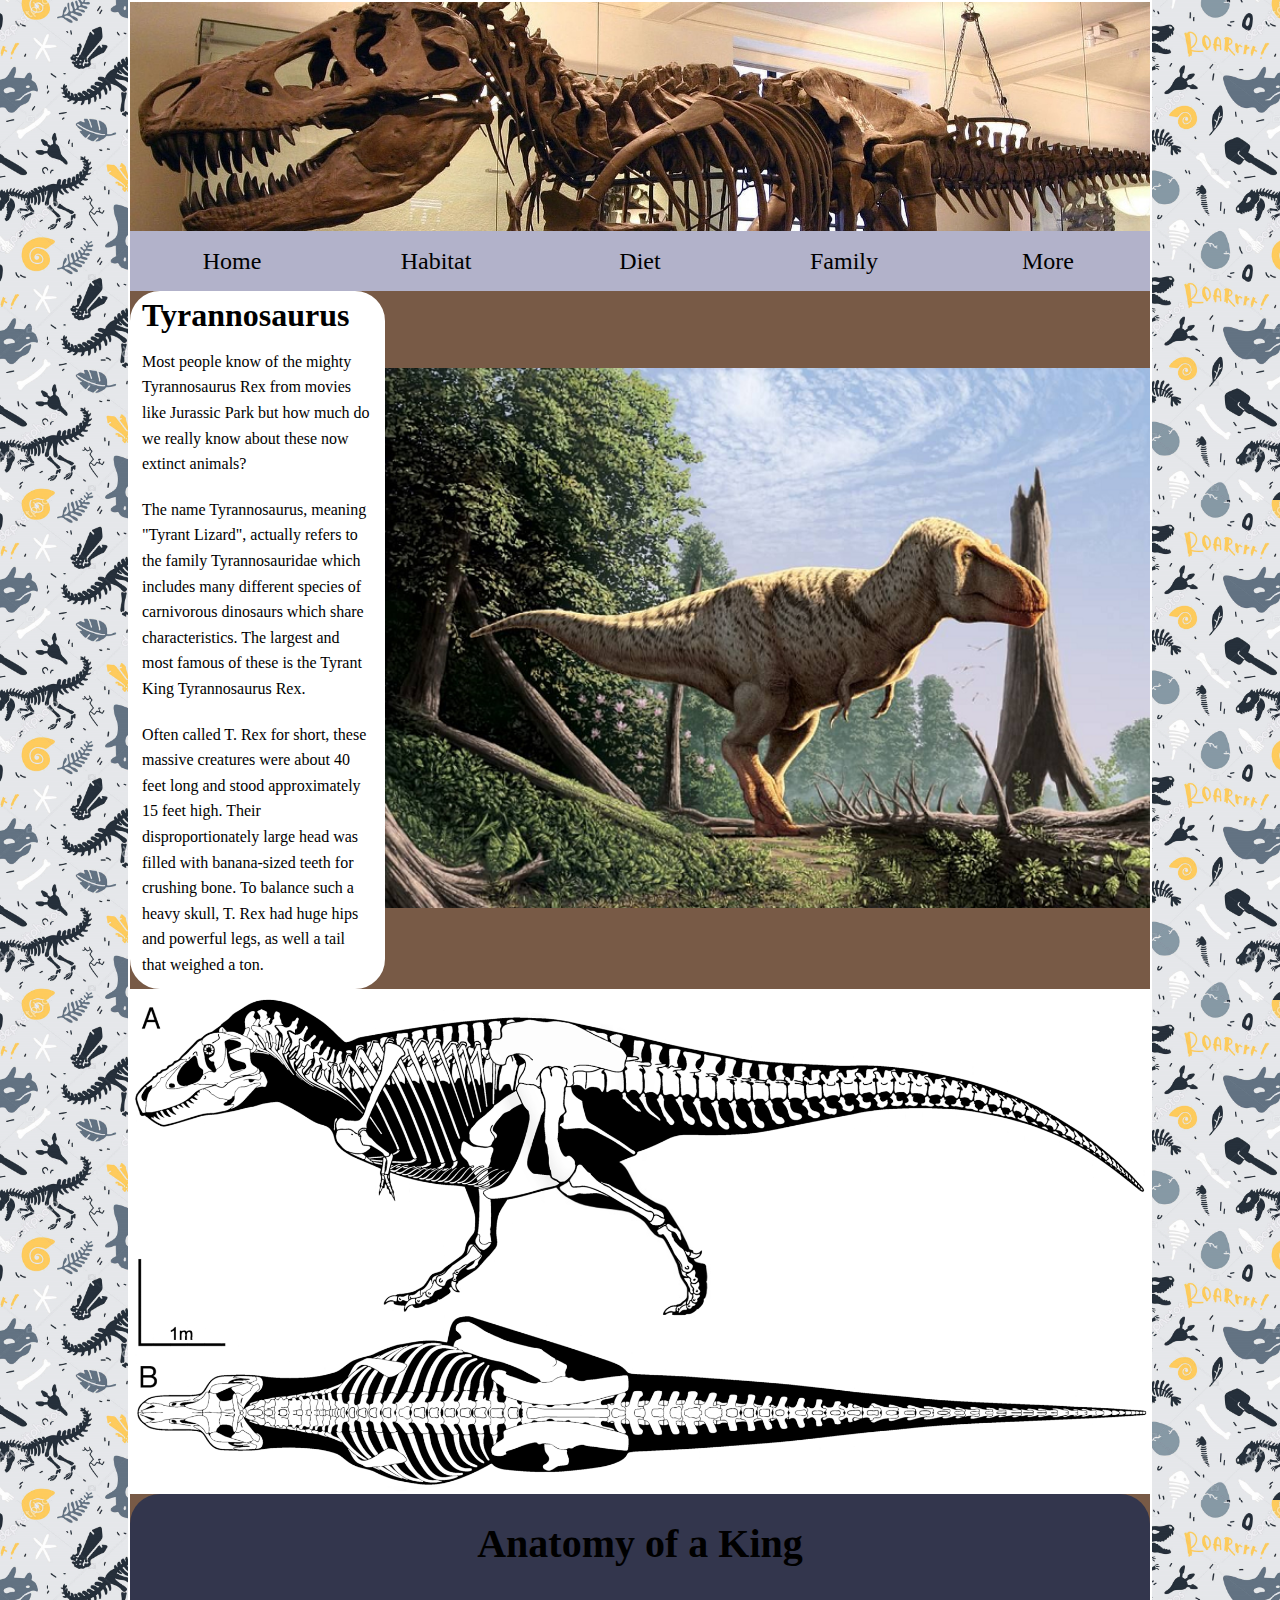
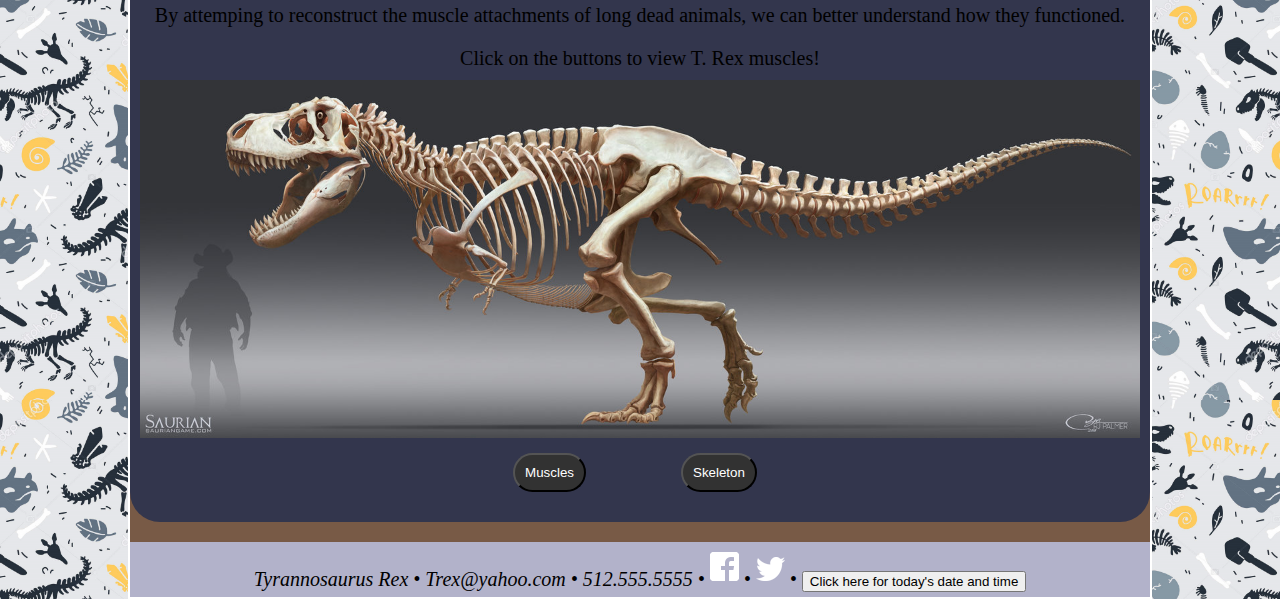
<file: HTML/index.html>
<!DOCTYPE html>
<html>
<head>
	<!--
	Operation Tyrannosaur 
	Author: Morgan Matchette
	Date:	December 8, 2019
	Filename: ot_home.html

	-->
	<meta charset="UTF-8" />
	<meta name="viewport" content="width=device-width, initial-scale=1" />
	<title>Tyrannosaurs</title>
	<link href="ot_styles.css" rel="stylesheet" />
	<link href="ot_flex.css" rel="stylesheet" />
</head>

<body>
	<header><img src="trexskeleton.jpg" alt="trex skull" />
		<nav class="horizontalNav">
			<ul>
				<li><a href="index.html">Home</a></li>
				<li><a href="ot_habitat.html">Habitat</a></li>
				<li><a href="ot_diet.html">Diet</a></li>
				<li><a href="ot_family.html">Family</a></li>
				<li><a href="ot_more.html">More</a></li>
			</ul>
		</nav>
	</header>
	
	<section id="leftColumn">
		<h1>Tyrannosaurus</h1>
		
		<p>Most people know of the mighty Tyrannosaurus Rex from movies like Jurassic Park but how much do we really know about these now extinct animals?
		</p>
		<p>The name Tyrannosaurus, meaning "Tyrant Lizard", actually refers to the family Tyrannosauridae which includes many different species of carnivorous dinosaurs which share characteristics. The largest and most famous of these is the Tyrant King Tyrannosaurus Rex.</p>
		<p>Often called T. Rex for short, these massive creatures were about 40 feet long and stood approximately 15 feet high. Their disproportionately large head was filled with banana-sized teeth for crushing bone. To balance such a heavy skull, T. Rex had huge hips and powerful legs, as well a tail that weighed a ton.
		</p>
	</section>
	
	<section id="rightColumn">
		<img src="trex_landscape.png" alt="trex walking" />
	</section>
	
	<img id="sue" src="sue-reconstruction.png" alt="" />
	
	<section id="anatomy">
	<h1>Anatomy of a King</h1>

	<p>By attemping to reconstruct the muscle attachments of long dead animals, we can better understand how they functioned.</p>

	<p>Click on the buttons to view T. Rex muscles!</p>

	<img id="tAnatomy" src="saurian-skeleton.jpg" style="width:1000px">

	<button id="muscle" onclick="document.getElementById('tAnatomy').src='saurian-muscles.jpg'">Muscles</button>


	<button id="bone" onclick="document.getElementById('tAnatomy').src='saurian-skeleton.jpg'">Skeleton</button>
	</section>

</body>

<footer>
	<address>
      Tyrannosaurus Rex &#8226; <email>Trex@yahoo.com</email> &#8226; 512.555.5555 &#8226 <a href="https://www.facebook.com/"><img src="fblogo.png" alt="fb logo" /></a> &#8226 <a href="https://twitter.com/?lang=en"><img src="twitterlogo.png" alt="twitter logo" /></a> &#8226 <button onclick="this.innerHTML=Date()">Click here for today's date and time</button>
    </address>
</footer>

</html>
</file>
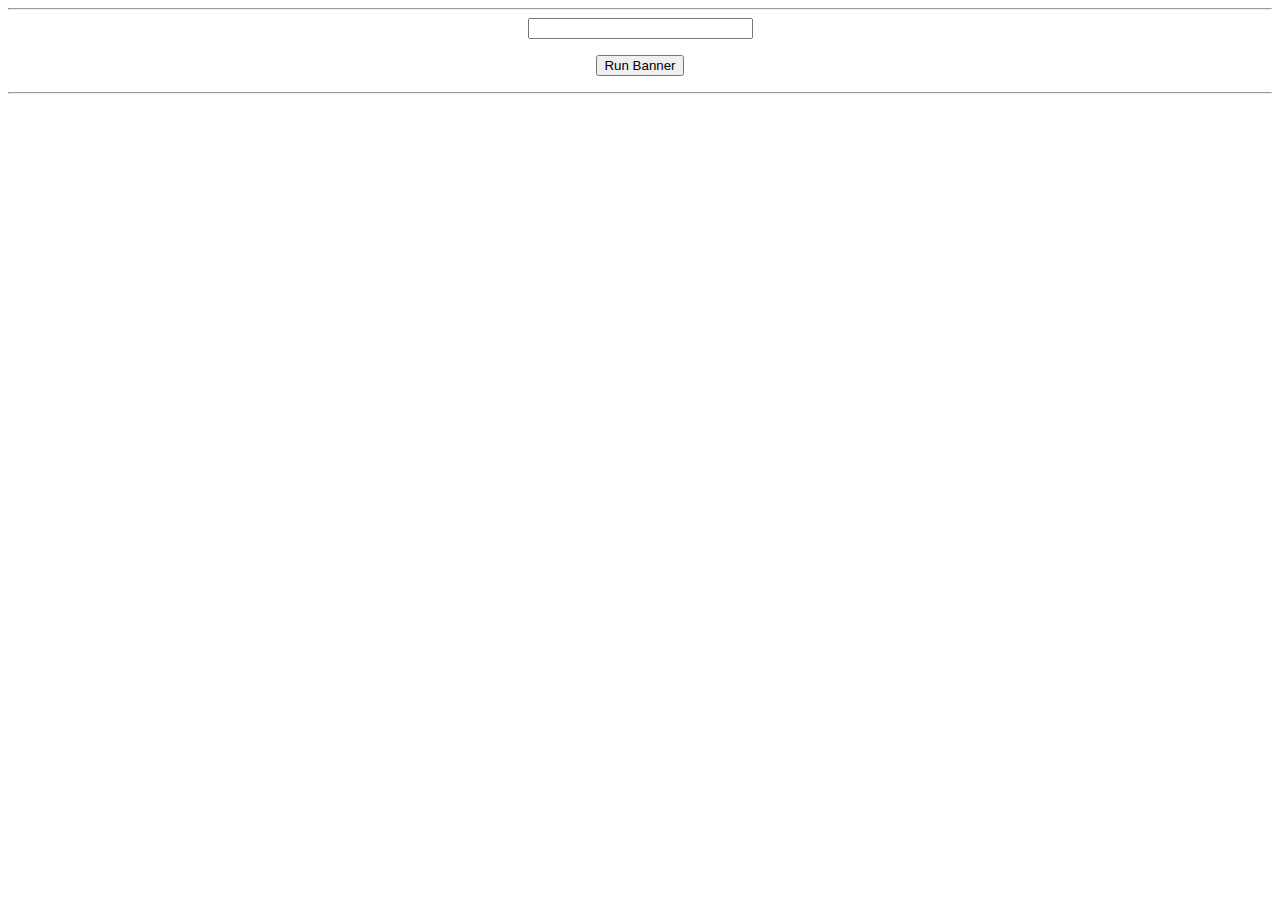
<file: HTML/banner.html>
<HTML>
<HEAD><TITLE> Banner</TITLE>

<SCRIPT LANGUAGE= "javascript">
// Puts the text to scroll into variable called sent - SECTION A
// uses length propert to assess its length and put into variable slen
// initalizes a,b,n, and subsent variables
var sent = "This is a demonstration of a banner moving from the left to right. It makes use of the substring property of Javascript to make an interesting display"
var slen = sent.length
var siz = 25
var a = -3, b = 0
var subsent = "x"

// Creates a function to capture substrings of sent - SECTION B
function makeSub(a,b) {
subsent = sent.substring(a,b) ;
return subsent;
}

//Creates a function that increments the indexes of the substring - SECTION C 
//each time and calls the makeSub() function to geneate strings
//a indicates start of substring and siz indicates size of string required
function newMake() {
a = a + 3;
b = a + siz
makeSub(a,b);
return subsent
}

//function uses loop to get changing substrings of target - SECTION D
//repeatedly calls newMake to get next substring
//uses setTimeout() command to arrange for substrings to display 
// at specified times
function doIt() {
for (var i = 1; i <= slen ; i++) {
setTimeout("document.z.textdisplay.value = newMake()", i*300);
setTimeout("window.status = newMake()", i*300);
}
}

</SCRIPT> 
</HEAD>

<BODY >
<HR> <CENTER>
<FORM NAME="z">
<INPUT NAME="textdisplay" TYPE="text" SIZE=25> <P>
<INPUT NAME="doit" Type="button" value = "Run Banner" onClick = "doIt()"> 
</FORM></CENTER>

<HR>

</BODY></HTML>
</file>
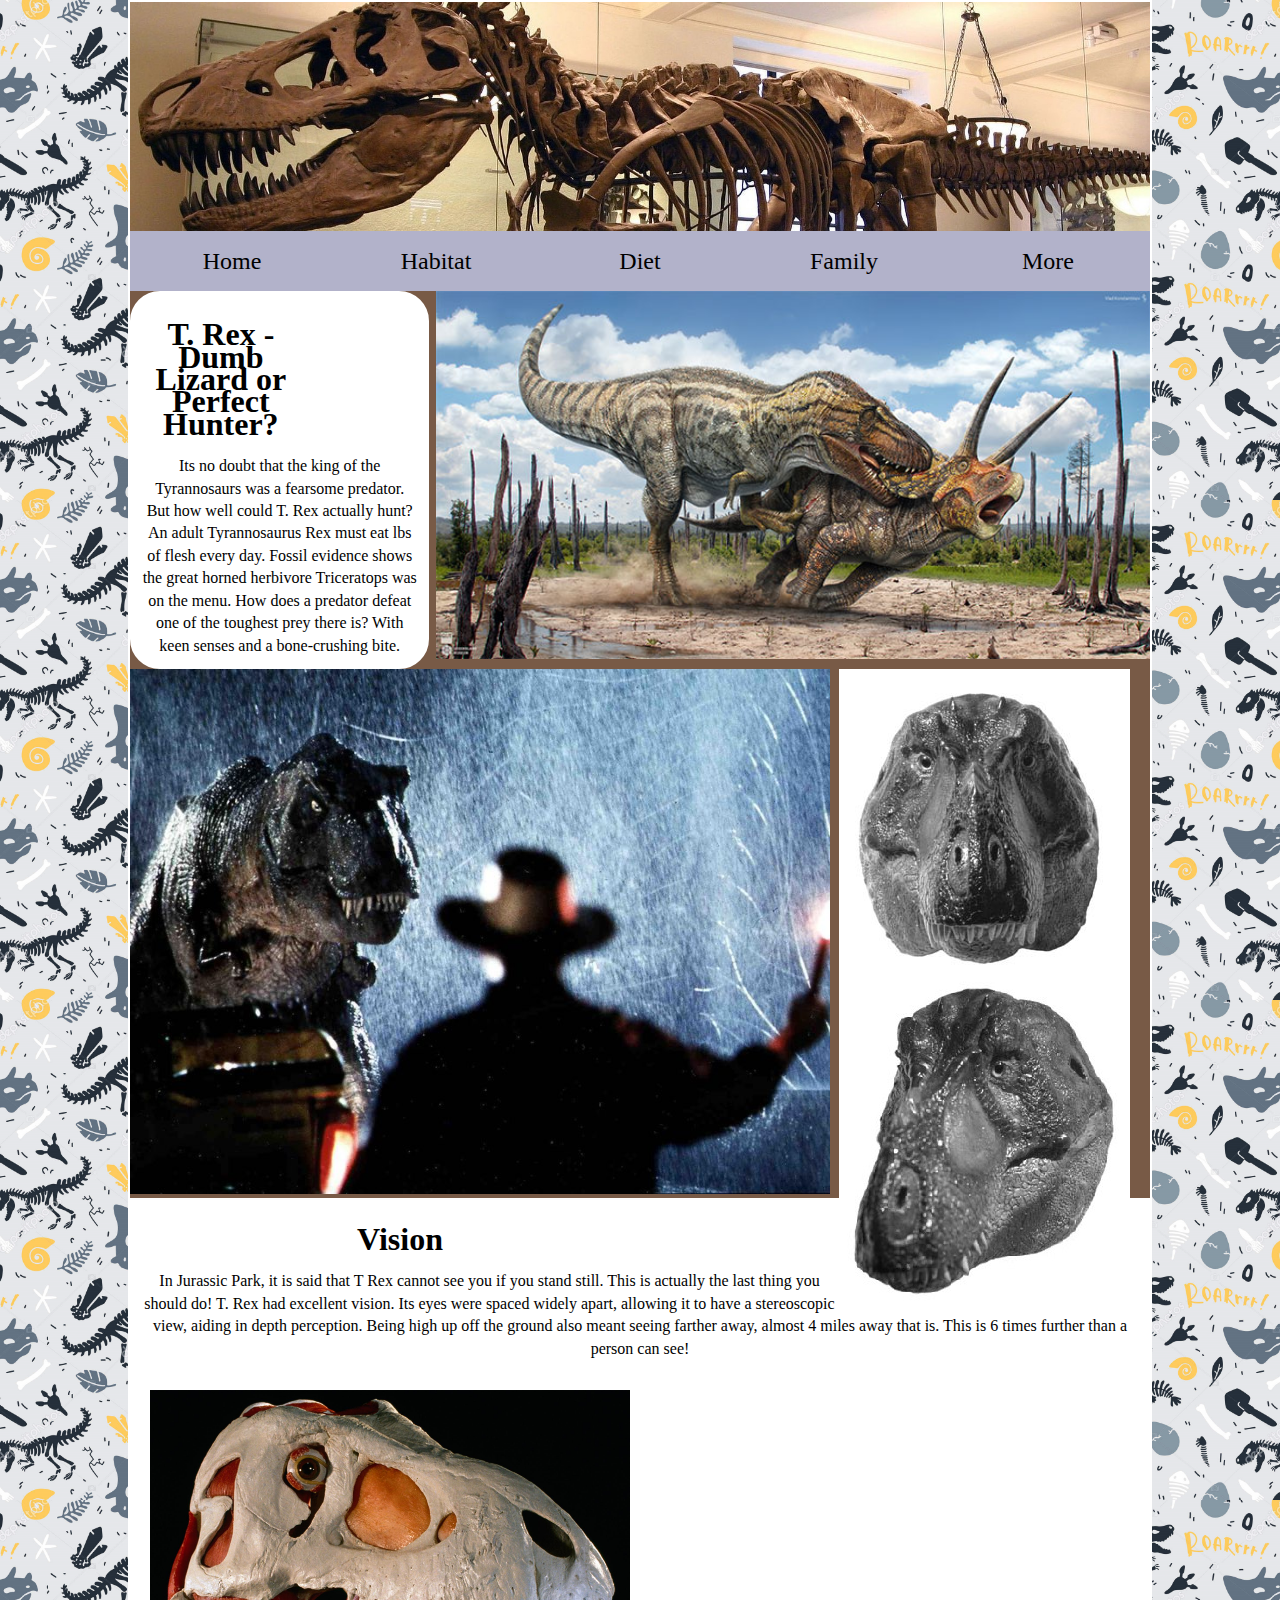
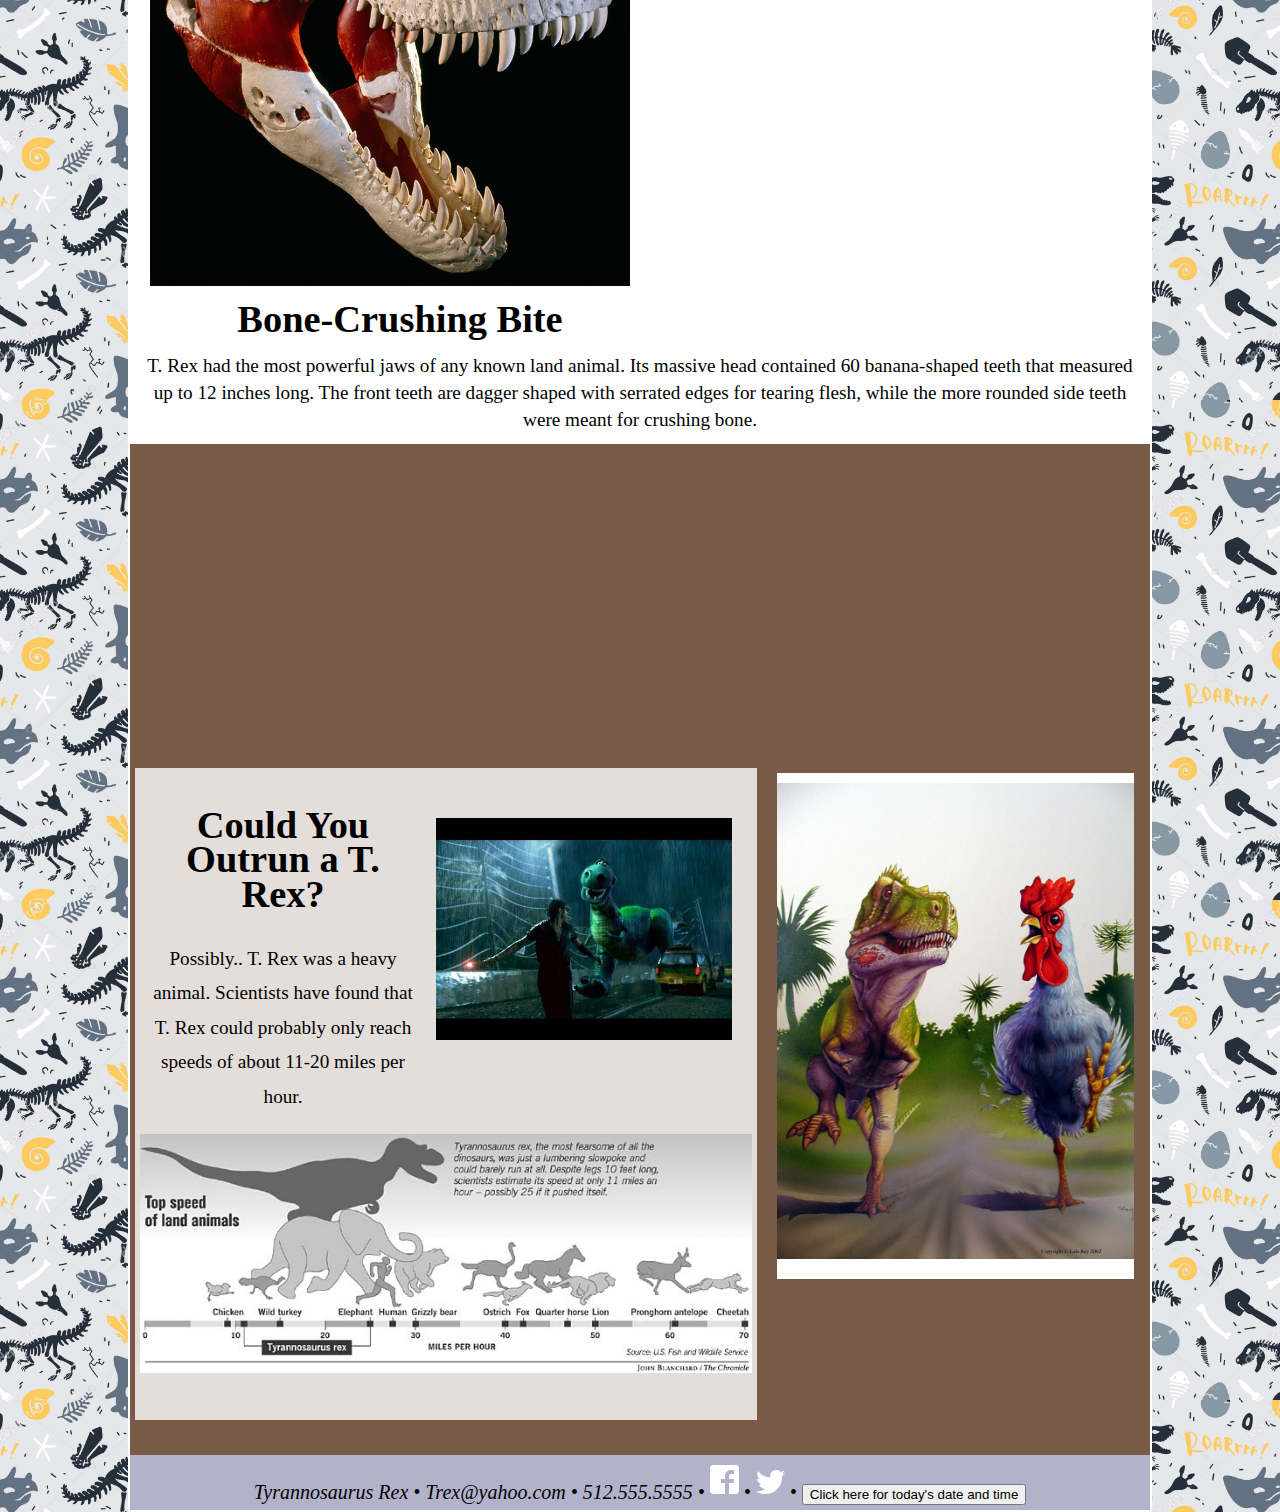
<file: HTML/ot_diet.html>
<!DOCTYPE html>
<html>
<head>
	<!--
	Operation Tyrannosaur 
	
	Author: Morgan Matchette
	Date:	December 11, 2019
	Filename: ot_diet.html

	-->
	
	<meta charset="UTF-8" />
	<title>Tyrannosaurs Diet</title>
	<link href="ot_diet.css" rel="stylesheet" />
	<link href="ot_flex.css" rel="stylesheet" />
</head>

<body>
	<header><img src="trexskeleton.jpg" alt="trex skull" />
		<nav class="horizontalNav">
			<ul>
				<li><a href="index.html">Home</a></li>
				<li><a href="ot_habitat.html">Habitat</a></li>
				<li><a href="ot_diet.html">Diet</a></li>
				<li><a href="ot_family.html">Family</a></li>
				<li><a href="ot_more.html">More</a></li>
			</ul>
		</nav>
	</header>
	
	<!-- First row -->
	<section id="first"><img src="trexandtri.jpg" alt="T Rex hunting" />
		<article>
		<h1>T. Rex - Dumb Lizard or Perfect Hunter?</h1>
		<p>Its no doubt that the king of the Tyrannosaurs was a fearsome predator. But how well could T. Rex actually hunt? </p>
		<p>An adult Tyrannosaurus Rex must eat lbs of flesh every day. Fossil evidence shows the great horned herbivore Triceratops was on the menu. How does a predator defeat one of the toughest prey there is? With keen senses and a bone-crushing bite.</p>
		</article>
	</section>
	
	<!-- Second row -->
	<section id="second">
			<img id="face" src="vision1a.jpg" alt="T rex vision model" />
			<img id="flair" src="jparkflair.jpg" alt="" />
		<article>
		<h1>Vision</h1>
		<p>In Jurassic Park, it is said that T Rex cannot see you if you stand still. This is actually the last thing you should do! T. Rex had excellent vision. Its eyes were spaced widely apart, allowing it to have a stereoscopic view, aiding in depth perception. Being high up off the ground also meant seeing farther away, almost 4 miles away that is. This is 6 times further than a person can see!</p>
		</article>
	</section>
	<!-- First column -->
	<section id="third">
			<img id="facialmuscles" src="trexfacialmuscles.jpg" alt="" />
		<article>
			<h1>Bone-Crushing Bite</h1>
			<p>T. Rex had the most powerful jaws of any known land animal. Its massive head contained 60 banana-shaped teeth that measured up to 12 inches long. The front teeth are dagger shaped with serrated edges for tearing flesh, while the more rounded side teeth were meant for crushing bone. </p>
		</article>
	</section>
	<section id="vid">
			<iframe id="video" width="560" height="315" src="https://www.youtube.com/embed/4URe7c7Gq30" frameborder="0" allow="accelerometer; autoplay; encrypted-media; gyroscope; picture-in-picture" allowfullscreen></iframe>
			
	</section>
		
	<section id="fourth">
		<article><img id="rexrun" src="rexrun.jpg" alt="animal run speeds" />
			<h1>Could You Outrun a T. Rex?</h1>
			<p>Possibly.. T. Rex was a heavy animal. Scientists have found that T. Rex could probably only reach speeds of about 11-20 miles per hour.</p>
			<img id="animal-run" src="animalsrunning.jpg" alt="animal run speeds" />
		</article>
			<img id="chicken" src="trex_chickenrun.jpg" alt="animal run speeds" />

	</section>

</body>

<footer>
	<address>
      Tyrannosaurus Rex &#8226; <email>Trex@yahoo.com</email> &#8226; 512.555.5555 &#8226 <a href="https://www.facebook.com/"><img src="fblogo.png" alt="fb logo" /></a> &#8226 <a href="https://twitter.com/?lang=en"><img src="twitterlogo.png" alt="twitter logo" /></a> &#8226 <button onclick="this.innerHTML=Date()">Click here for today's date and time</button>
    </address>
</footer>


</html>
</file>
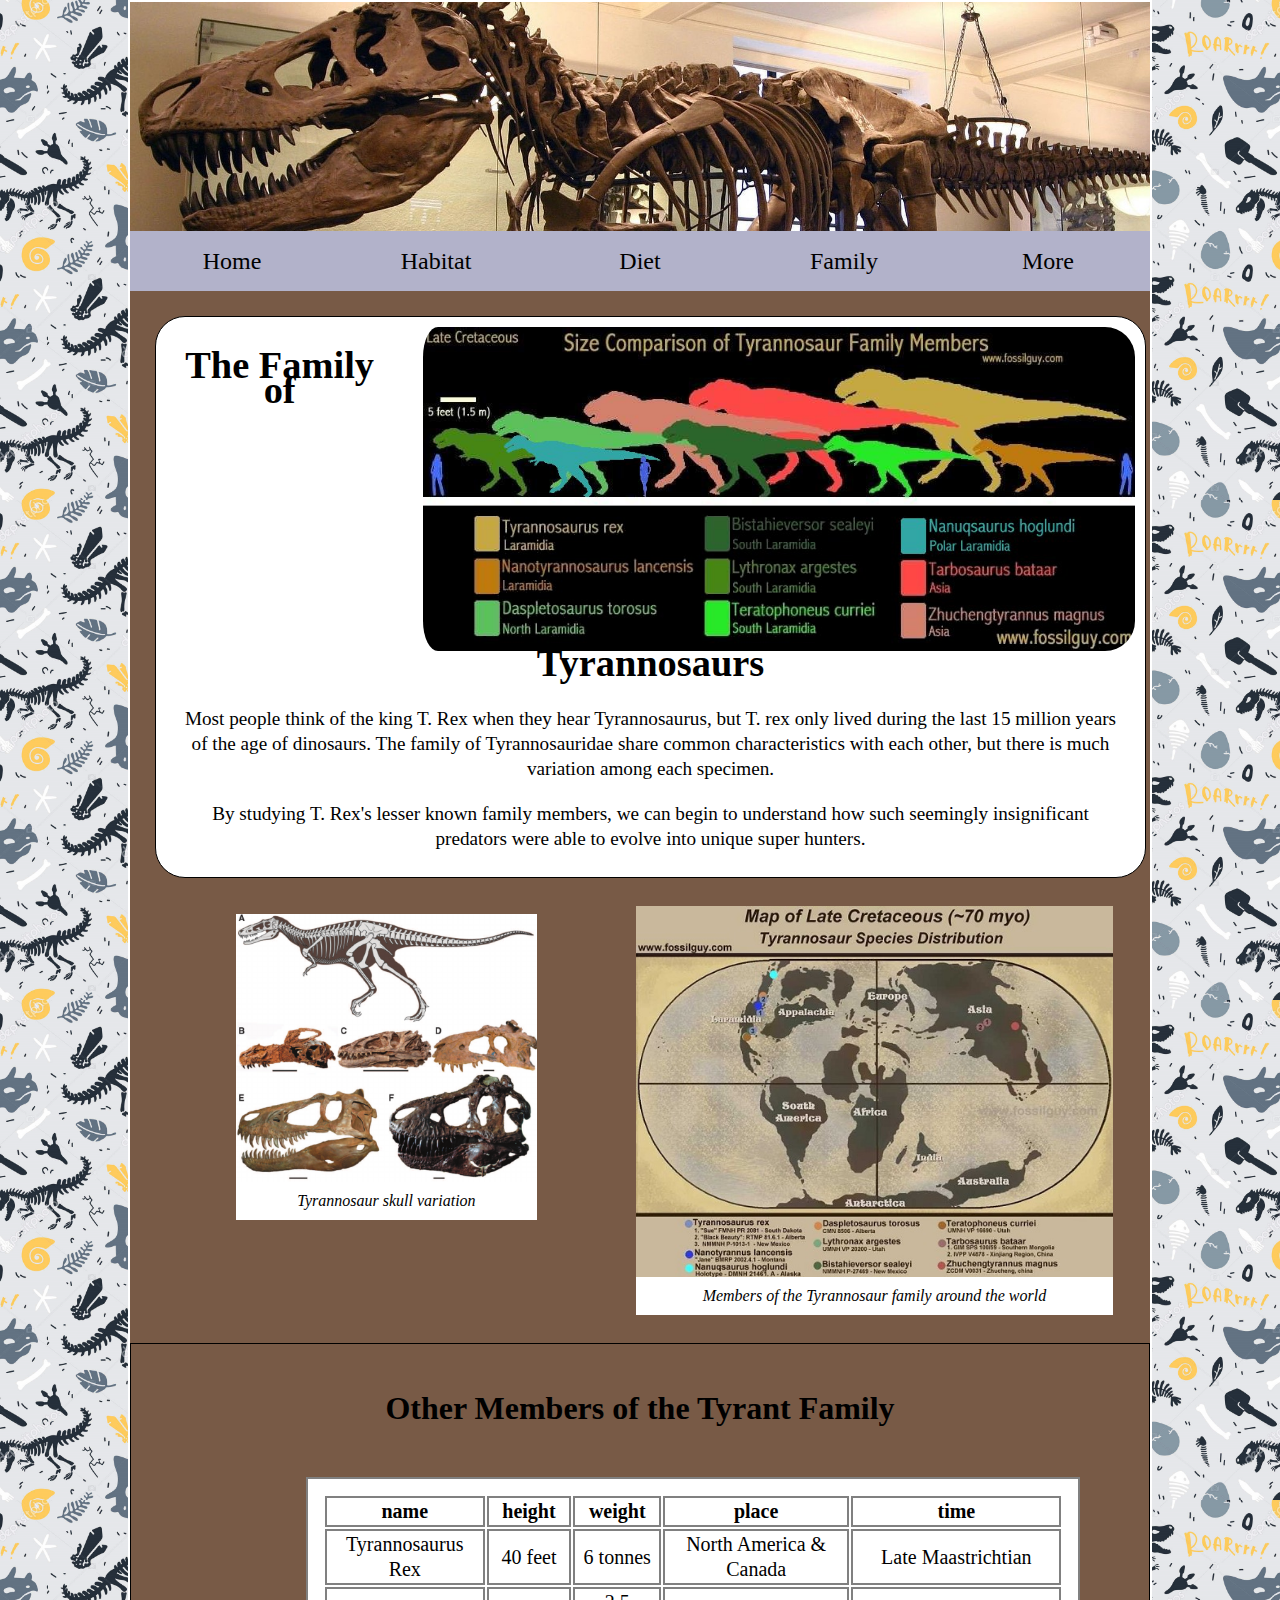
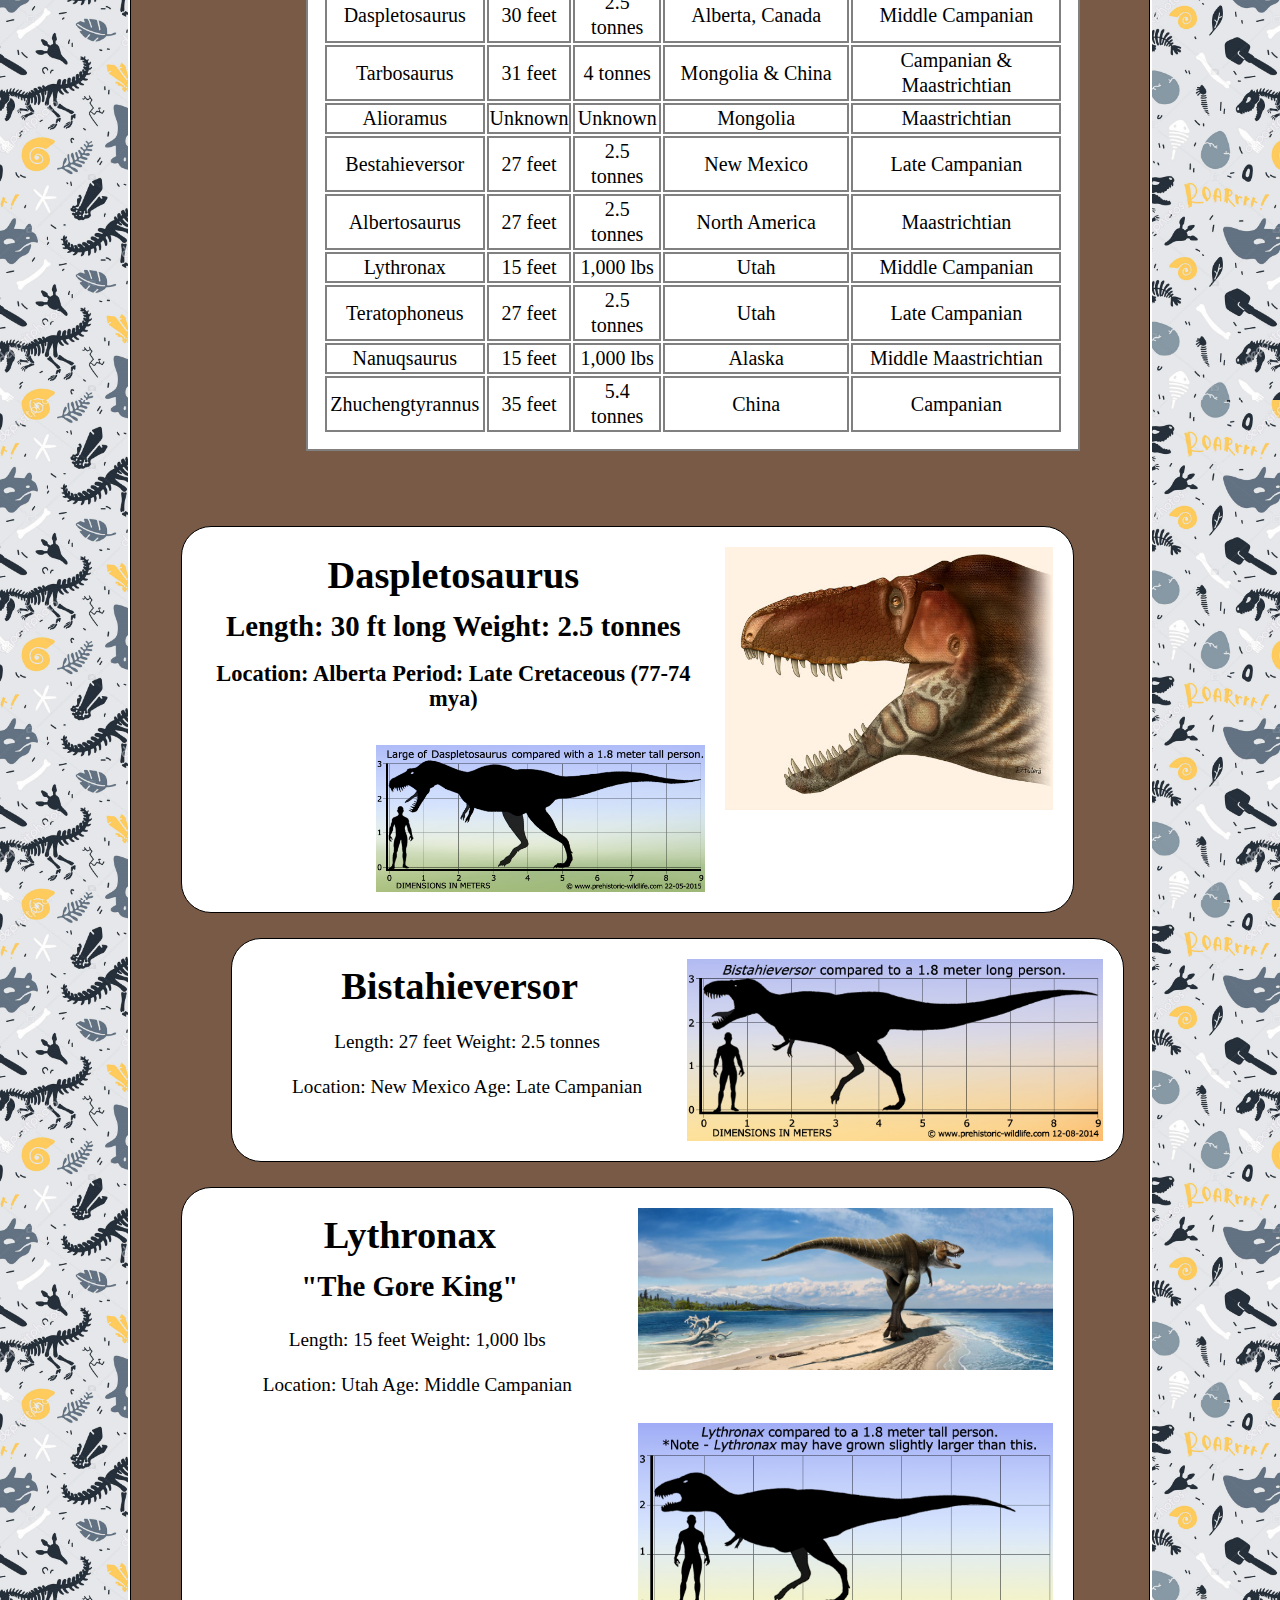
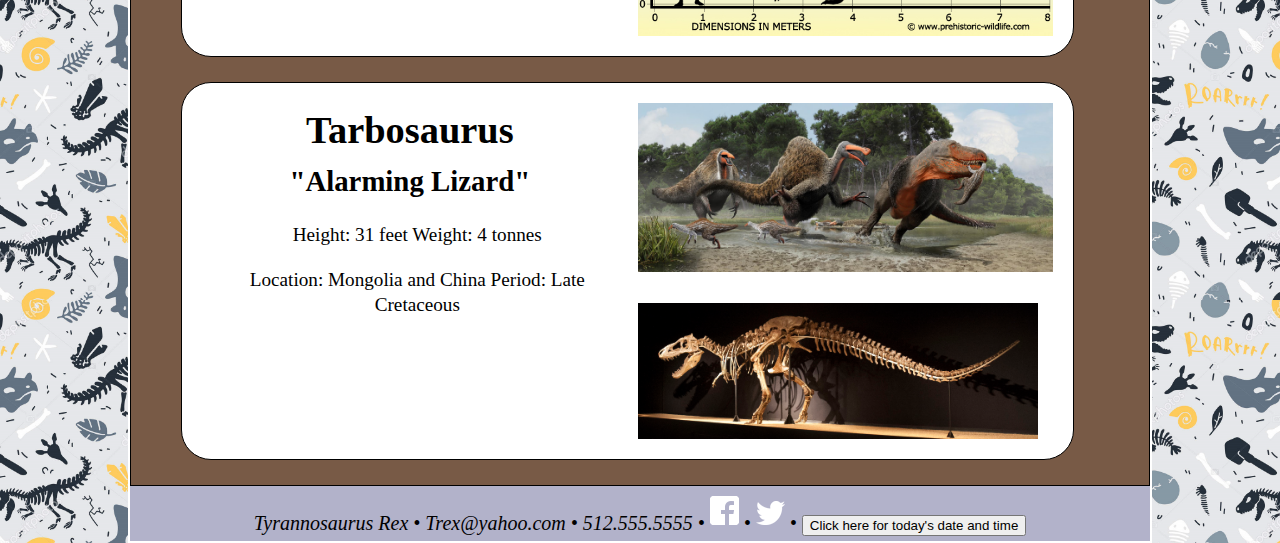
<file: HTML/ot_family.html>
<!DOCTYPE html>
<html>
<head>
	<!--
	Operation Tyrannosaur 
	Author: Morgan Matchette
	Date:	December 11, 2019
	Filename: ot_family.html

	-->
	<meta charset="UTF-8" />
	<title>Tyrannosaurs Family</title>
	<link href="ot_family.css" rel="stylesheet" />
	
</head>

<!-- Navigation Bar -->
<body>
	<header><img src="trexskeleton.jpg" alt="trex skull" />
		<nav class="horizontalNav">
			<!-- Use this image for mobile menu?
			<a id="navicon" href="#"><img src="blackskull.jpg" alt="" /></a>
			-->
			<ul>
				<li><a href="index.html">Home</a></li>
				<li><a href="ot_habitat.html">Habitat</a></li>
				<li><a href="ot_diet.html">Diet</a></li>
				<li><a href="ot_family.html">Family</a></li>
				<li><a href="ot_more.html">More</a></li>
			</ul>
		</nav>
	</header>
	
	<article id="intro"><img src="trexSizeCompare.jpg" alt="size comparison" />
		<h1>The Family of Tyrannosaurs</h1>
			<p>Most people think of the king T. Rex when they hear Tyrannosaurus, but T. rex only lived during the last 15 million years of the age of dinosaurs. The family of Tyrannosauridae share common characteristics with each other, but there is much variation among each specimen.</p>
			<p>By studying T. Rex's lesser known family members, we can begin to understand how such seemingly insignificant predators were able to evolve into unique super hunters.
			</p>
	</article>
	
	
	<section id="leftColumn"> 
		<figure>
			<img src="t_skeletalvariety.png" alt="tyrannosaur skulls" />
			<figcaption>Tyrannosaur skull variation</figcaption>
		</figure>
	</section>
	
	<section id="rightColumn">
		<figure>
			<img src="trexMap.jpg" alt="map of Tyrannosaurus fossils" />
			<figcaption>Members of the Tyrannosaur family around the world</figcaption>
		</figure>
	</section>
	

	
	<!-- Display tyranno family with descriptions of each
	-->
	
	<section class="tfam">
		<h1>Other Members of the Tyrant Family</h1>
		
		<table id="family">
					<thead>
					<tr>
						<th>name</th>
						<th>height</th>
						<th>weight</th>
						<th>place</th>
						<th>time</th>
					</tr>
					</thead>
					<tbody>
					<tr>
						<td>Tyrannosaurus Rex</td>
						<td>40 feet</td>
						<td>6 tonnes</td>
						<td>North America & Canada</td>
						<td>Late Maastrichtian</td>
					</tr>
					<tr>
						<td>Daspletosaurus</td>
						<td>30 feet</td>
						<td>2.5 tonnes</td>
						<td>Alberta, Canada</td>
						<td>Middle Campanian</td>
					</tr>
					<tr>
						<td>Tarbosaurus</td>
						<td>31 feet</td>
						<td>4 tonnes</td>
						<td>Mongolia & China</td>
						<td>Campanian & Maastrichtian</td>
					</tr>
					<tr>
						<td>Alioramus</td>
						<td>Unknown</td>
						<td>Unknown</td>
						<td>Mongolia</td>
						<td>Maastrichtian</td>
					</tr>
					<tr>
						<td>Bestahieversor</td>
						<td>27 feet</td>
						<td>2.5 tonnes</td>
						<td>New Mexico</td>
						<td>Late Campanian</td>
					</tr>
					<tr>
						<td>Albertosaurus</td>
						<td>27 feet</td>
						<td>2.5 tonnes</td>
						<td>North America</td>
						<td>Maastrichtian</td>
					</tr>
					<tr>
						<td>Lythronax</td>
						<td>15 feet</td>
						<td>1,000 lbs</td>
						<td>Utah</td>
						<td>Middle Campanian</td>
					</tr>
					<tr>
						<td>Teratophoneus</td>
						<td>27 feet</td>
						<td>2.5 tonnes</td>
						<td>Utah</td>
						<td>Late Campanian</td>
					</tr>
					<tr>
						<td>Nanuqsaurus</td>
						<td>15 feet</td>
						<td>1,000 lbs</td>
						<td>Alaska</td>
						<td>Middle Maastrichtian</td>
					</tr>
					<tr>
						<td>Zhuchengtyrannus</td>
						<td>35 feet</td>
						<td>5.4 tonnes</td>
						<td>China</td>
						<td>Campanian</td>
					</tr>
					</tbody>
				</table>
				<script src="more-table.js"></script>
		
		
		
		<article id="daspleto"><img src="Daspletosaurus-horneri.jpg" alt="Daspletosaurus" />
			<h1>Daspletosaurus</h1>
			<h2>Length: 30 ft long Weight: 2.5 tonnes</h2>
			<h3>Location: Alberta Period: Late Cretaceous (77-74 mya)</h3>
			<img src="daspletosaurus-size.jpg" alt="size comparison" />
		</article>
		
		<article id="bista"><img src="bistahieversor-size.jpg" alt="Bistahieversor" />
			<h1>Bistahieversor</h1>
			<p>Length: 27 feet Weight: 2.5 tonnes</p>
			<p>Location: New Mexico Age: Late Campanian</p>
		</article>
		
		<article id="lythronax"><img src="lythronax-beach.jpg" alt="Lythronax" />
			<h1>Lythronax</h1>
			<h2>"The Gore King"</h2>
			<p>Length: 15 feet Weight: 1,000 lbs</p>
			<p>Location: Utah Age: Middle Campanian</p>
			<img src="lythronax-size.jpg" alt="size comparison" />
		</article>
		
		<article id="tarbo"><img src="tarbo-deino.jpg" alt="Tarbosaurus eats Deinocheirus" />
			<h1>Tarbosaurus</h1>
			<h2>"Alarming Lizard"</h2>
			<p>Height: 31 feet Weight: 4 tonnes</p>
			<p>Location: Mongolia and China Period: Late Cretaceous
			<img src="tarbo-skeleton.jpg" alt="skeleton" />
		</article>
		
	</section>
	
	
	
</body>





<footer>
	<address>
      Tyrannosaurus Rex &#8226; <email>Trex@yahoo.com</email> &#8226; 512.555.5555 &#8226 <a href="https://www.facebook.com/"><img src="fblogo.png" alt="fb logo" /></a> &#8226 <a href="https://twitter.com/?lang=en"><img src="twitterlogo.png" alt="twitter logo" /></a> &#8226 <button onclick="this.innerHTML=Date()">Click here for today's date and time</button>
    </address>
</footer>



</html>
</file>
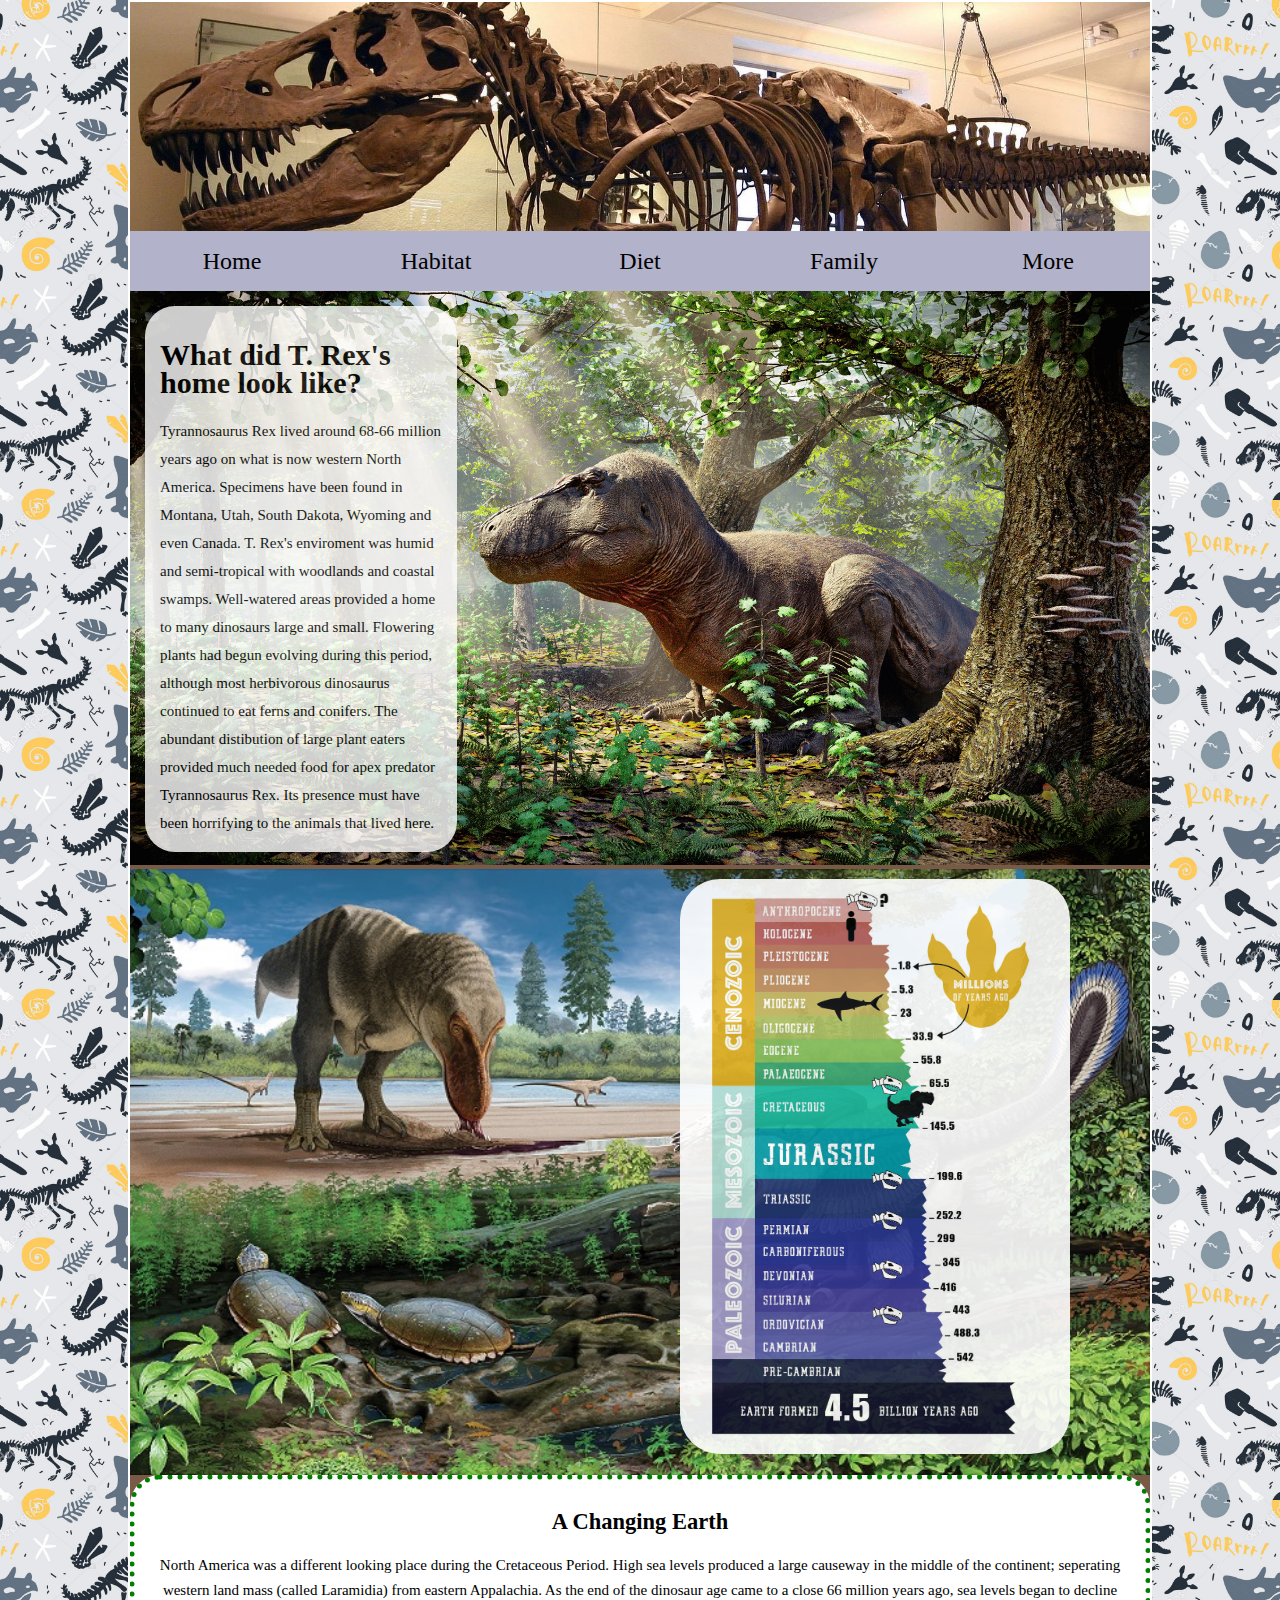
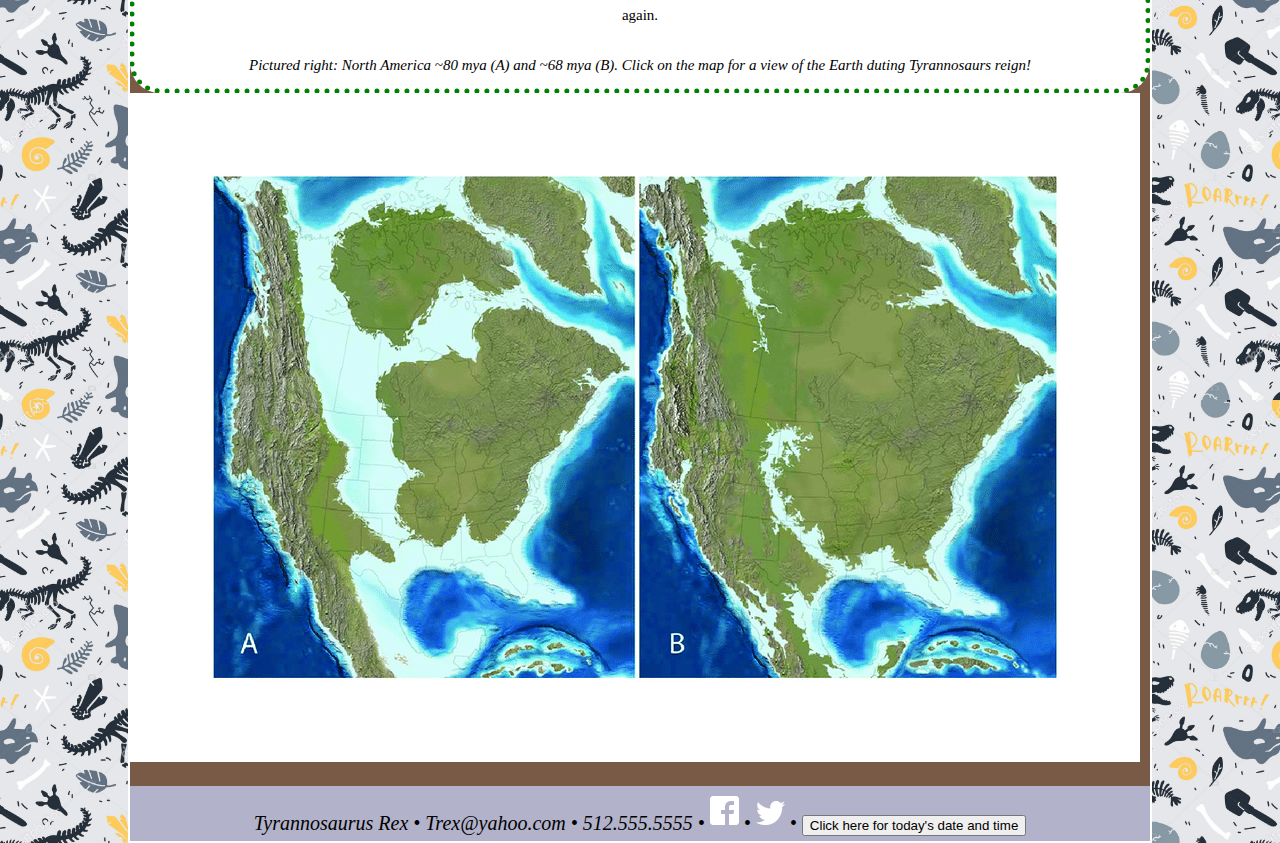
<file: HTML/ot_habitat.html>
<!DOCTYPE html>
<html>
<head>
	<!--
	Operation Tyrannosaur Habitat
	
	Author: Morgan Matchette
	Date:	December 8, 2019
	Filename: ot_habitat.html

	-->
	<meta charset="UTF-8" />
	<meta name="viewport" content="width=device-width, initial-scale=1" />
	<title>Tyrannosaurs</title>
	<link href="ot_habitat.css" rel="stylesheet" />
	<link href="ot_flex.css" rel="stylesheet" />
</head>

<body>
	<header><img src="trexskeleton.jpg" alt="trex skull" />
		<nav class="horizontalNav">
			<ul>
				<li><a href="index.html">Home</a></li>
				<li><a href="ot_habitat.html">Habitat</a></li>
				<li><a href="ot_diet.html">Diet</a></li>
				<li><a href="ot_family.html">Family</a></li>
				<li><a href="ot_more.html">More</a></li>
			</ul>
		</nav>
	</header>
	
	<section>
		<article>
			<h1>What did T. Rex's home look like?</h1>
			<p>Tyrannosaurus Rex lived around 68-66 million years ago on what is now western North America. Specimens have been found in Montana, Utah, South Dakota, Wyoming and even Canada. T. Rex's enviroment was humid and semi-tropical with woodlands and coastal swamps. Well-watered areas provided a home to many dinosaurs large and small. Flowering plants had begun evolving during this period, although most herbivorous dinosaurus continued to eat ferns and conifers. The abundant distibution of large plant eaters provided much needed food for apex predator Tyrannosaurus Rex. Its presence must have been horrifying to the animals that lived here.</p>
		</article>
		<img id="main" src="trex-sitting.jpg" alt="T. Rex sitting" />
		<img id="hellcreek" src="HellCreek.jpg" alt="fauna of Hell Creek" />
		<img id="geo" src="geo-timeline.jpg" alt="Geographic Timeline" />
	</section>
		
	<section id="map">
		
		<h2>A Changing Earth</h2>
		<p>North America was a different looking place during the Cretaceous Period. High sea levels produced a large causeway in the middle of the continent; seperating western land mass (called Laramidia) from eastern Appalachia. As the end of the dinosaur age came to a close 66 million years ago, sea levels began to decline again.</p> <br />
		<p><center><em>Pictured right: North America ~80 mya (A) and ~68 mya (B). Click on the map for a view of the Earth duting Tyrannosaurs reign!</em></center></p>
		

	</section>
	
	<a href="https://dinosaurpictures.org/ancient-earth/view/Tyrannosaurus#66">
	<img id="map" src="na-map.png" alt="map of late Cretaceous North America" />
	</a>
	
</body>

<footer>
	<address>
      Tyrannosaurus Rex &#8226; <email>Trex@yahoo.com</email> &#8226; 512.555.5555 &#8226 <a href="https://www.facebook.com/"><img src="fblogo.png" alt="fb logo" /></a> &#8226 <a href="https://twitter.com/?lang=en"><img src="twitterlogo.png" alt="twitter logo" /></a> &#8226 <button onclick="this.innerHTML=Date()">Click here for today's date and time</button>
    </address>
</footer>


</html>
</file>
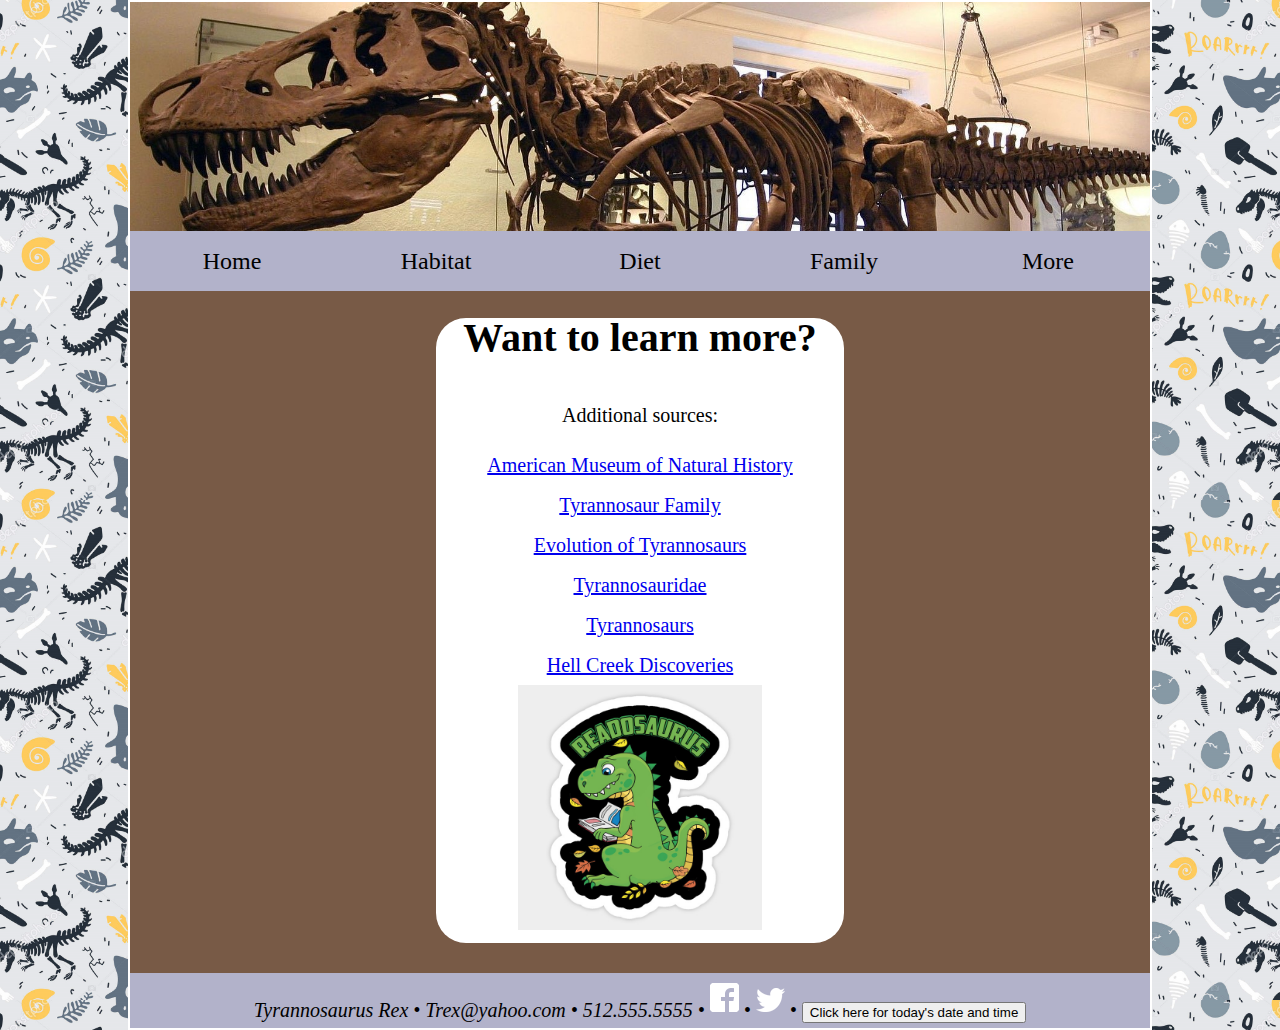
<file: HTML/ot_more.html>
<!DOCTYPE html>
<html>
<head>
	<!--
	Operation Tyrannosaur More Links Page
	
	Author: Morgan Matchette
	Date:	December 8, 2019
	Filename: ot_more.html

	-->
	<meta charset="UTF-8" />
	<meta name="viewport" content="width=device-width, initial-scale=1" />
	<title>Tyrannosaurs</title>
	<link href="ot_styles.css" rel="stylesheet" />
	<link href="ot_flex.css" rel="stylesheet" />
</head>

<body>
	<header><img src="trexskeleton.jpg" alt="trex skull" />
		<nav class="horizontalNav">
			<ul>
				<li><a href="index.html">Home</a></li>
				<li><a href="ot_habitat.html">Habitat</a></li>
				<li><a href="ot_diet.html">Diet</a></li>
				<li><a href="ot_family.html">Family</a></li>
				<li><a href="ot_more.html">More</a></li>
			</ul>
		</nav>
	</header>
	
	<section id="more">
		<center><article>
			<h1>Want to learn more?</h1>
			<p>Additional sources:</p>

				<ul>
					<li><a href="https://www.amnh.org/dinosaurs/tyrannosaurus-rex">American Museum of Natural History</a></li>
					<li><a href="https://www.fossilguy.com/gallery/vert/dinosaur/tyrannosaurus/tyrannosaur-dinosaurs.htm#trex">Tyrannosaur Family</a></li>
					<li><a href="https://blogs.plos.org/paleocomm/2016/02/17/the-evolution-of-tyrannosaurs/">Evolution of Tyrannosaurs</a></li>
					<li><a href="https://ucmp.berkeley.edu/diapsids/saurischia/tyrannosauridae.html">Tyrannosauridae</a></li>
					<li><a href="https://www.thoughtco.com/tyrannosaurs-the-most-dangerous-dinosaurs-1093764">Tyrannosaurs</a></li>
					<li><a href="https://www.britannica.com/animal/tyrannosaur/Hell-Creek-discoveries">Hell Creek Discoveries</a></li>
				</ul>
				<img src="readasaurus.jpg" alt="trex reading" />
		</article></center>
	</section>
</body>

<footer>
	<address>
      Tyrannosaurus Rex &#8226; <email>Trex@yahoo.com</email> &#8226; 512.555.5555 &#8226 <a href="https://www.facebook.com/"><img src="fblogo.png" alt="fb logo" /></a> &#8226 <a href="https://twitter.com/?lang=en"><img src="twitterlogo.png" alt="twitter logo" /></a> &#8226 <button onclick="this.innerHTML=Date()">Click here for today's date and time</button>
    </address>
</footer>

</html>
</file>
<file: HTML/ot_styles.css>
@charset "utf-8";

/*
	Operation Tyrannosaur Layout Styles
	
	Author:	Morgan Matchette
	Date:	December 12, 2019
	Filename:	ot_styles.css

*/

/* HTML & Body Styles */
html, body, header, img, p, section, ul, li, nav, footer {
	background: transparent;
	font-size: 100%;
	margin: 0;
	padding: 0;
	vertical-align: baseline;
	-webkit-box-sizing: border-box;
	-moz-box-sizing: border-box;
	box-sizing: border-box;
}

html {
	background-image: url(dino-bg.png);
	background-size: 500px 500px;
	background-repeat: repeat;
	background-color: rgb(200,200,200); /* Add bg color */
	font-family: Calibri; /* < Add font */
}

body {
	background-color: rgb(120,90,70);
	margin-left: auto;
	margin-right: auto;
	width: 80%;
	border: 2px solid white;
}

/* Body Header Styles */
body > header {
	width: 100%;
}

body > header > img {
	display: block;
	width: 100%;
}

body > header > nav.horizontalNav li {
	width: 20%;
}

/* Navigation Styles */
nav.horizontalNav li {
	display: block;
	float: left;
	font-size: 1.5em;
}

nav.horizontalNav a {
	background-color: rgb(178,178,202);
	font-size: 1.4 em;
	line-height: 2.5em;
	display: block;
	text-align: center;
	height: 60px;
	text-decoration: none;
}

.horizontalNav li a:link, .horizontalNav li a:visited {
	color: black;
}

.horizontalNav li a:hover {
	color: yellow;
	background: url(rex-silhouette.jpg) no-repeat;
	background-position: center;
	background-color: rgb(178,178,202);
	width: 100%;
}

/* Left-Hand Styles */
section#leftColumn {
	float: left;
	display: block;
	padding: auto;
	margin: auto;
	font-size: 1.0em;
	line-height: 1.6em;
	width: 100%;
	border: 2px solid white;
	border-radius: 30px;
	background-color: white;
}

section#leftColumn h1, p {
	width: 100%;
	padding: 10px;
	margin: auto;
	
}

/* Right-hand Styles */
section#rightColumn {
	position: relative;
	float: left;
	margin: auto;
	padding: auto;
	width: 80%;
}

section#rightColumn > img {
	width: 100%;
}

img#sue {
	width: 100%;
	margin: auto;
}

/* Anatomy JS function */
section#anatomy {
	display: block;
	width: 100%;
	text-align: center;
	font-size: 20px;
	padding: auto;
	margin: auto;
	background-color: rgb(51,54,77);
	border-radius: 30px;
}

img#tAnatomy {
	width: 100%;
	margin: auto;
	padding: auto;
}

section#anatomy > button {
	float: center;
}

button#muscle {
	margin: 10px 30px 30px 20px;
	padding: 10px;
	border-radius: 20px;
	background-color: rgb(50,50,50);
	color: white;
}

button#bone {
	margin: 10px 30px 30px 60px;
	padding: 10px;
	border-radius: 20px;
	background-color: rgb(50,50,50);
	color: white;
}

/* for more links */
section#more {
	width: 100%;
	line-height: 40px;
	text-align: center;
}

section#more article{
	width: 40%;
	line-height: 40px;
	font-size: 20px;
	text-align: center;
	background-color: white;
	clear: float;
	margin: 10px;
	border-radius: 30px;
}

section#more li {
	list-style-type: none;
}

section#more img {
	width: 60%;
	line-height: 40px;
	text-align: center;
	background-color: white;
}

/* Footer Styles */
footer {
	height: 55px;
	clear: left;
	margin: 20px 0px 0px 0px;
	text-align: center;
	line-height: 40px;
	font-size: 20px;
	background-color: rgb(178,178,202);
}

footer img {
	margin: 10px 0px 5px 0px;
}

footer::after {
	clear: both;
	content: "";
	display: table;

}
</file>
<file: HTML/ot_flex.css>
@charset "utf-8";

/*
   Operation Tyrannosaur Flex Styles
   
   Author:   Morgan Matchette
   Date:     December 11, 2019
   
   Filename: ot_flex.css
   
   This file contains the flex styles 
   

*/


/* ================
   Base Flex Styles
   ================
*/
body {
	display: -webkit-flex;
	display: flex;
	
	-webkit-flex-flow: row wrap;
	flex-flow: row wrap;
}

header, footer {
	width: 100%;
}

section#rightColumn {
	-webkit-flex: 3 1 361px;
	flex: 3 1 361px;
}

section#leftColumn {
	-webkit-flex: 1 1 120px;
	flex: 1 1 120px;
}

div[class^="col-"] {
	-webkit-flex: 1 1 120px;
	flex: 1 1 120px;
}

div h1, h2, p {
	-webkit-flex: 3 1 361px;
	flex: 3 1 361px;
}

div h1, h2, p img {
	display: -webkit-flex;
	display: flex;
	-webkit-flex-flow: row wrap;
	flex-flow: row wrap;
}

div h1 {
	-webkit-flex: 1 1 200px;
	flex: 1 1 200px;
}



/* =========================
   Mobile Styles: 0 to 480px 
   =========================
*/

@media only screen and (max-width: 480px) {
  
	body {
		width: 100%;
	}
  
	header {
		font-size: 1.0 em;
		line-height: 1.8em;
	}
	
	section#leftColumn {
		font-size: 1.0em;
		line-height: 1.6em;
	}
	

  
	/*body {
		-webkit-order: 99;
		order: 99;
	}
	
	footer {
		-webkit-order: 100;
		order: 100;
	}
}

	section#rightColumn {
		display: -webkit-flex;
		display: flex;
		-webkit-flex-flow: row nowrap;
		flex-flow: row nowrap;
	}

	section#leftColumn {
		-webkit-flex: 1 1 auto;
		flex: 1 1 auto;
	}*/
}

/* ============================================
   Tablet and Desktop Styles: 481px and greater 
   ============================================
*/

@media only screen and (min-width: 481px) {

	nav.horizontal ul {
		display: -webkit-flex;
		display: flex;
		-webkit-flex-flow: row nowrap;
		flex-flow: row nowrap;
	}

	nav.horizontal li {
		-webkit-flex: 1 1 auto;
		flex: 1 1 auto;
	}
}
</file>
<file: HTML/ot_diet.css>
@charset "utf-8";

/*
	Operation Tyrannosaur Diet Layout Styles
	
	Author:	Morgan Matchette
	Date:	December 11, 2019
	Filename:	ot_diet.css

*/

/* HTML & Body Styles */
html, body, header, img, p, section, ul, li, nav, footer {
	background: transparent;
	font-size: 100%;
	margin: 0;
	padding: 0;
	vertical-align: baseline;
	-webkit-box-sizing: border-box;
	-moz-box-sizing: border-box;
	box-sizing: border-box;
}

html {
	background-image: url(dino-bg.png);
	background-size: 500px 500px;
	background-repeat: repeat;
	background-color: rgb(200,200,200); /* Add bg color */
	font-family: Calibri; /* < Add font */
}

body {
	background-color: rgb(120,90,70);
	margin-left: auto;
	margin-right: auto;
	width: 80%;
	border: 2px solid white;
}

/* Body Header Styles */
body > header {
	width: 100%;
}

body > header > img {
	display: block;
	width: 100%;
}

body > header > nav.horizontalNav li {
	width: 20%;
}

/* Navigation Styles */
nav.horizontalNav li {
	display: block;
	float: left;
	font-size: 1.5em;
}

nav.horizontalNav a {
	background-color: rgb(178,178,202);
	font-size: 1.4 em;
	line-height: 2.5em;
	display: block;
	text-align: center;
	height: 60px;
	text-decoration: none;
}

.horizontalNav li a:link, .horizontalNav li a:visited {
	color: black;
}

.horizontalNav li a:hover {
	color: yellow;
	background: url(rex-silhouette.jpg) no-repeat;
	background-position: center;
	background-color: rgb(178,178,202);
	width: 100%;
}

/* intro */
section#first img {
	width: 70%;
	float: right;
	padding: 0px;
	margin: 0px;
}

section#first article { 
	font-size: 1.0em;
	line-height: 1.4em;
	width: 27%;
	border: 2px solid white;
	border-radius: 30px;
	background-color: white;
	padding: 10px;
	margin: 0px;
	text-align: center;
}

/* Vision */

section#second {
	width: calc(100% - 20px);
	margin: 0px;
}

section#second article {
	width: 100%;
	text-align: center;
	font-size: 1.0em;
	line-height: 1.4em;
	background-color: white;
	margin: 0px;
	padding: 10px;
}

img#flair {
	width: 70%;
}
 
img#face {
	float: right;
}

/* Jaws */
section#third {
	width: calc(100% - 20px);
}

section#third article {
	width: 100%;
	font-size: 1.2em;
	line-height: 1.4em;
	background-color: white;
	margin: 0px;
	padding: 10px;
	text-align: center;
}

img#facialmuscles {
	width: 50%;
	float: left;
	margin: 10px;
	padding: 10px;
}

section#vid{
	float: right;
	margin: 0px;
	padding: 0px;
}

/* Speed */ 
section#fourth {
	width: 100%;
	float: left;
}

section#fourth article {
	width: 60%;
	float: left;
	font-size: 1.2em;
	line-height: 1.8em;
	background-color: rgba(255,255,255, 0.8);
	color: black;
	margin: 5px 10px 15px 5px;
	padding: 20px 5px 35px 5px;
	text-align: center;
}

section#fourth p, h1 {
	width: 50%;
	padding: 10px 5px 10px 5px;
	margin: 10px 10px 10px 5px;
}	

img#animal-run {
	width: 100%;
}

img#chicken {
	width: 35%;
	padding: 10px 0px 20px 0px;
	margin: 10px 10px 20px 10px;
	background-color: white;
}

img#rexrun {
	width: 50%;
	float: right;
	padding: 10px 10px 20px 0px;
	margin: 20px 10px 20px 20px;
}

/* Footer Styles */
footer {
	height: 55px;
	clear: left;
	margin: 20px 0px 0px 0px;
	text-align: center;
	line-height: 40px;
	font-size: 20px;
	background-color: rgb(178,178,202);
}

footer img {
	margin: 10px 0px 5px 0px;
}

footer::after {
	clear: both;
	content: "";
	display: table;

}
</file>
<file: HTML/ot_family.css>
@charset "utf-8";

/*
	Operation Tyrannosaur Layout Styles
	
	Author:	Morgan Matchette
	Date:	December 11, 2019
	Filename:	ot_family.css

*/

/* HTML & Body Styles */
html, body, header, img, p, section, ul, li, nav, footer {
	background: transparent;
	font-size: 100%;
	margin: 0;
	padding: 0;
	vertical-align: baseline;
	-webkit-box-sizing: border-box;
	-moz-box-sizing: border-box;
	box-sizing: border-box;
}

html {
	background-image: url(dino-bg.png);
	background-size: 500px 500px;
	background-repeat: repeat;
	background-color: rgb(200,200,200); /* Add bg color */
	font-family: Calibri; /* < Add font */
}

body {
	background-color: rgb(120,90,70);
	margin-left: auto;
	margin-right: auto;
	width: 80%;
	border: 2px solid white;
}

/* Body Header Styles */
body > header {
	width: 100%;
}

body > header > img {
	display: block;
	width: 100%;
}

body > header > nav.horizontalNav li {
	width: 20%;
}

/* Navigation Styles */
nav.horizontalNav li {
	display: block;
	float: left;
	font-size: 1.5em;
}

nav.horizontalNav a {
	background-color: rgb(178,178,202);
	font-size: 1.4 em;
	line-height: 2.5em;
	display: block;
	text-align: center;
	height: 60px;
	text-decoration: none;
}

.horizontalNav li a:link, .horizontalNav li a:visited {
	color: black;
}

.horizontalNav li a:hover {
	color: yellow;
	background: url(rex-silhouette.jpg) no-repeat;
	background-position: center;
	background-color: rgb(178,178,202);
	width: 100%;
}

/* Article Styles */
article {
	border-radius: 30px;
	background-color: white;
	font-size: 1.2em;
	line-height: 1.3em;
}

p {
	margin: 10px;
	padding: 5px;
}

article#intro {
	text-align: center;
	border: 1px solid black;
	margin-top: 25px;
	margin-left: 25px;
	float: left;
	padding-bottom: 20px;
	padding: 10px;
	width: 95%;
}

article#intro img{
	width: 75%;
	float: right;
	border-radius: 30px;
	margin: 0px 0px 0px 15px;
	padding: 0px 0px 0px 15px;
}

/* Tyranno family table */
table#family {
	width: 80%;
	padding: 15px;
	margin: 50px 50px 50px 150px;
	background-color: white;
	border: 2px solid gray;
	line-height: 25px; 
	font-size: 20px;
}

table#family td, th {
	border: 2px solid gray;
}



/* Tyranno family members */
article#daspleto {
	text-align: center;
	border: 1px solid black;
	margin-top: 25px;
	margin-left: 25px;
	float: left;
	padding-bottom: 20px;
	padding: 10px;
	width: 90%;
	/*border: 2px solid white;*/
	border-radius: 30px;
	background-color: white;
}

article#daspleto img {
	width: 40%;
	float: right;
	padding: 10px;
}


article#bista {
	text-align: center;
	border: 1px solid black;
	margin-top: 25px;
	margin-left: 25px;
	float: right;
	padding-bottom: 20px;
	padding: 10px;
	width: 90%;
}

article#bista img {
	width: 50%;
	float: right;
	padding: 10px;
}

article#lythronax {
	text-align: center;
	border: 1px solid black;
	margin-top: 25px;
	margin-left: 25px;
	float: left;
	padding-bottom: 20px;
	padding: 10px;
	width: 90%;
}

article#lythronax img {
	width: 50%;
	float: right;
	padding: 10px;
}

article#tarbo {
	text-align: center;
	border: 1px solid black;
	margin-top: 25px;
	margin-left: 25px;
	float: left;
	padding-bottom: 20px;
	padding: 10px;
	width: 90%;
}

article#tarbo img {
	width: 50%;
	float: right;
	padding: 10px;
}


/* Section Styles */
section.tfam {
	text-align: center;
	border: 1px solid black;
	margin: 20px auto auto auto;
	padding: 25px;
	float: left;
	width: 100%;
}

/* Left-Hand Styles */
section#leftColumn {
	clear: left; 
	float: left;
	width: 40%;
	padding: 1em;
}


/* Right-hand Styles */
section#rightColumn {
	float: left;
	width: 60%;
	padding: 0.5em;
}


/* Figure Box Styles */
figure {
	margin: 20px 0px 0px 90px;
	padding: auto;
	width: 80%;
}

section#leftColumn figure img {
	display: block;
	width: 100%;
	margin: auto;
}

section#rightColumn figure img {
	display: block;
	width: 100%;
}

figure figcaption {
	background-color: white;
	font-style: italic;
	padding: 10px 0;
	text-align: center;
	width: 100%;
}	


/* Footer Styles */
footer {
	height: 55px;
	clear: left;
	margin: 20px 0px 0px 0px;
	text-align: center;
	line-height: 40px;
	font-size: 20px;
	background-color: rgb(178,178,202);
}

footer img {
	margin: 10px 0px 5px 0px;
}

footer::after {
	clear: both;
	content: "";
	display: table;

}
</file>
<file: HTML/ot_habitat.css>
@charset "utf-8";

/*
	Operation Tyrannosaur Layout Styles
	
	Author:	Morgan Matchette
	Date:	December 12, 2019
	Filename:	ot_styles.css

*/

/* HTML & Body Styles */
html, body, header, img, p, section, ul, li, nav, footer {
	background: transparent;
	font-size: 100%;
	margin: 0;
	padding: 0;
	vertical-align: baseline;
	-webkit-box-sizing: border-box;
	-moz-box-sizing: border-box;
	box-sizing: border-box;
}

html {
	background-image: url(dino-bg.png);
	background-size: 500px 500px;
	background-repeat: repeat;
	background-color: rgb(200,200,200); /* Add bg color */
	font-family: Calibri; /* < Add font */
}

body {
	background-color: rgb(120,90,70);
	margin-left: auto;
	margin-right: auto;
	width: 80%;
	border: 2px solid white;
}

/* Body Header Styles */
body > header {
	width: 100%;
}

body > header > img {
	display: block;
	width: 100%;
}

body > header > nav.horizontalNav li {
	width: 20%;
}

/* Navigation Styles */
nav.horizontalNav li {
	display: block;
	float: left;
	font-size: 1.5em;
}

nav.horizontalNav a {
	background-color: rgb(178,178,202);
	font-size: 1.4 em;
	line-height: 2.5em;
	display: block;
	text-align: center;
	height: 60px;
	text-decoration: none;
}

.horizontalNav li a:link, .horizontalNav li a:visited {
	color: black;
}

.horizontalNav li a:hover {
	color: yellow;
	background: url(rex-silhouette.jpg) no-repeat;
	background-position: center;
	background-color: rgb(178,178,202);
	width: 100%;
}

/* Section Styles */
img#hellcreek {
	width: 100%;
	float: left;
}

article {
	display: block;
	width: 22%;
	float: right;
	margin: 15px;
	padding: 15px;
	background-color: white;
	border-radius: 30px;
	opacity: 80%;
	position: absolute;
	font-size: 15px;
	line-height: 28px;
}

section > img#geo {
	display: block;
	position: absolute;
	float: right;
	right: 200px;
	padding: 10px;
	width: 32%;
	border-radius: 50px;
	opacity: 90%;
}

img#main {
	width: 100%;
}

/* Figure map style */
img#map {
	width: 100%;
	margin: 0px;
	padding: 0px;
	border: 80px solid white;
}

section#map {
	background-color: white;
	width: 100%;
	float: left;
	padding: 10px;
	margin: 0px;
	font-size: 15px;
	line-height: 25px;
	border-radius: 30px;
	border: 5px dotted green;
	text-align: center;
}

h2 {
	display: flex;
	align-items: center;
	justify-content: center;
	text-align: center;
}
/* Left-Hand Styles */
/*section#leftColumn {
	clear: left; 
	float: left;
	font-size: 0.9em;
	line-height: 1.6em;
	width: 30%;
	border: 2px solid white;
	border-radius: 30px;
	background-color: white;
}

section#leftColumn h1, p {
	display: block;
	padding: 10px 25px 10px 25px;
	margin: 0px 5px 0px 5px;
	
}

/* Right-hand Styles */
/*section#rightColumn {
	float: left;
	width: 70%;
}

section#rightColumn img {
	width: 100%;
}


/* Footer Styles */
footer {
	height: 55px;
	clear: left;
	margin: 20px 0px 0px 0px;
	text-align: center;
	line-height: 40px;
	font-size: 20px;
	background-color: rgb(178,178,202);
}

footer img {
	margin: 10px 0px 5px 0px;
}

footer::after {
	clear: both;
	content: "";
	display: table;
}
</file>
